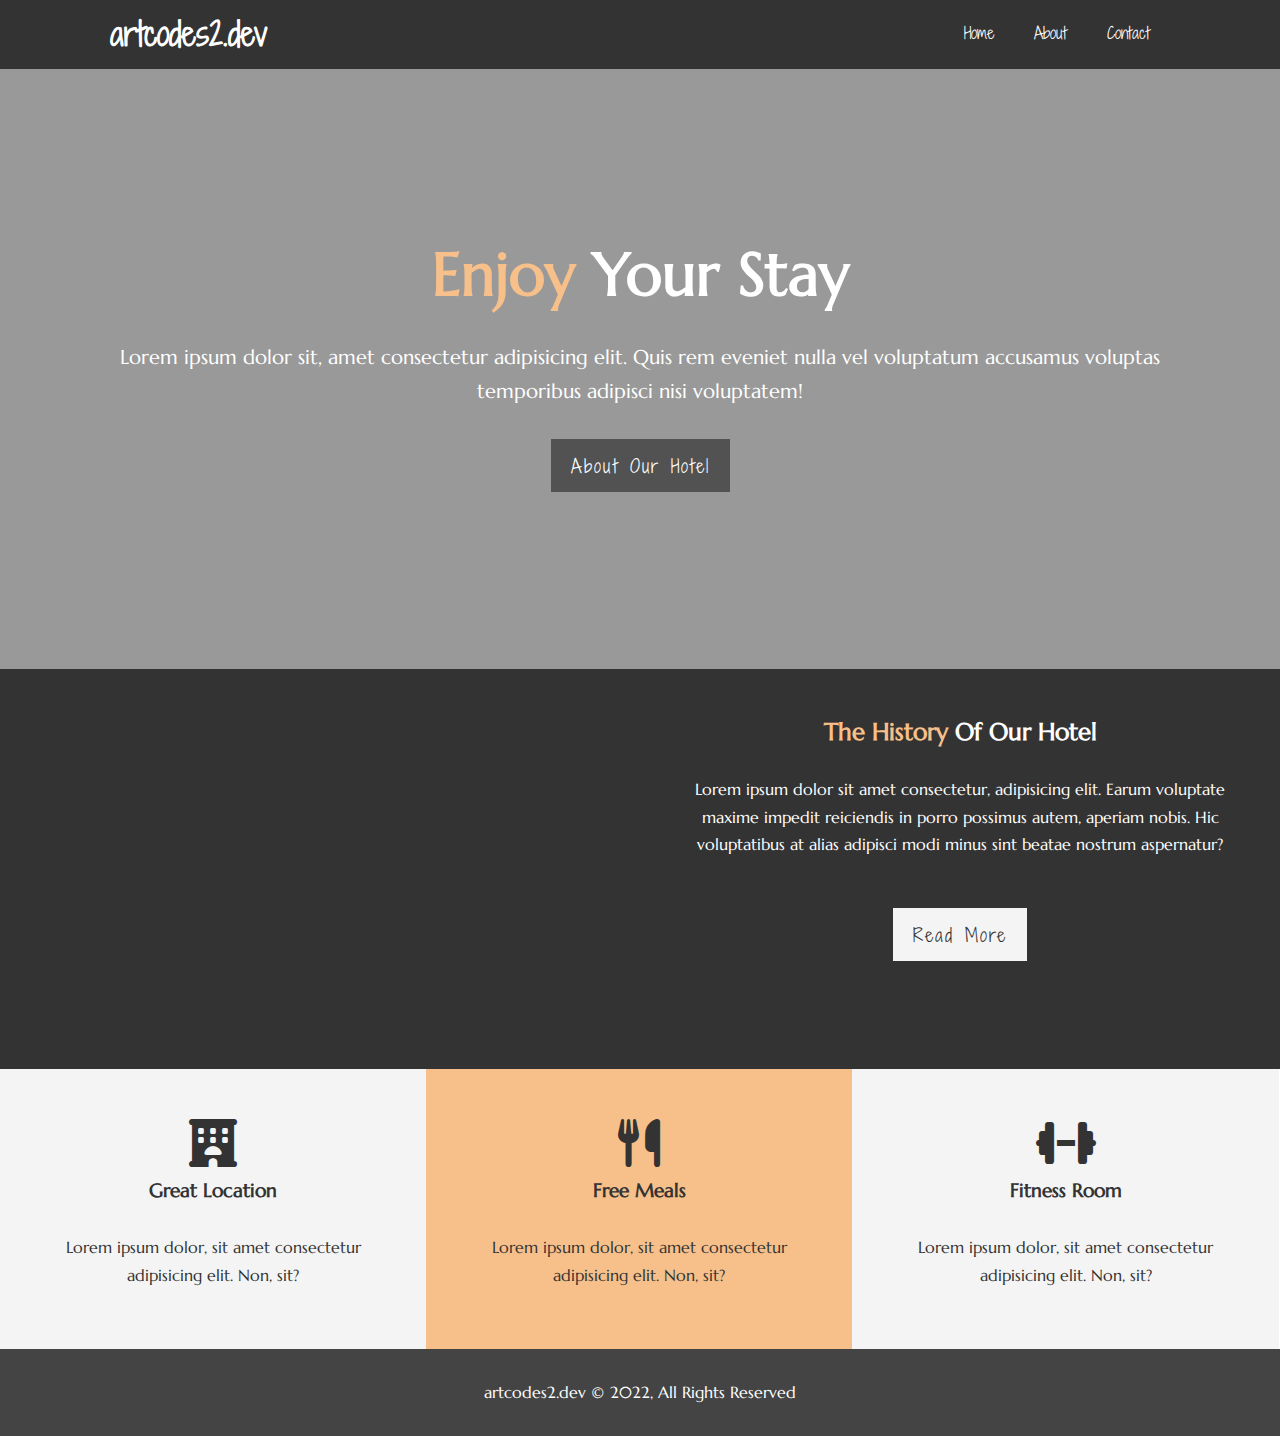
<file: hotel/index.html>
<!DOCTYPE html>
<html lang="en">
<head>
  <meta charset="UTF-8">
  <meta http-equiv="X-UA-Compatible" content="IE=edge">
  <meta name="viewport" content="width=device-width, initial-scale=1.0">
  <meta name="description" content="Welcome to the most extraordinary hotel in Oakland">
  <meta name="keywords" content="hotel, oakland hotel, bay area hotels">
  <link rel="stylesheet" href="style.css">

  <title>Hotel</title>
  <link rel="stylesheet" href="https://cdnjs.cloudflare.com/ajax/libs/font-awesome/6.1.1/css/all.min.css">
</head>
<body>
  <header>
    <nav id="navbar">

      <div class="container">
        <h1 class="logo"><a href="https://www.artcodes2.dev">artcodes2.dev
        </a></h1>
        <ul>
          <li><a href="index.html">Home</a></li>
          <li><a href="about.html">About</a></li>
          <li><a href="contact.html">Contact</a></li>
        </ul>
      </div>
    </nav>

    <div id="showcase">
      <div class="container">
        <div class="showcase-content">
          <h1><span class="text-primary">Enjoy</span> Your Stay</h1>
          <p class="lead">
            Lorem ipsum dolor sit, amet consectetur adipisicing elit. Quis rem eveniet nulla vel voluptatum accusamus voluptas temporibus adipisci nisi voluptatem!
          </p>
          <a class="btn" href="about.html">About Our Hotel</a>
        </div>
      </div>
    </div>
  </header>

  <section id="home-info" class="bg-dark">
    <div class="info-img"></div>
    <div class="info-content">
      <h2><span class="text-primary">The History </span>Of Our Hotel</h2>
      <p>Lorem ipsum dolor sit amet consectetur, adipisicing elit. Earum voluptate maxime impedit reiciendis in porro possimus autem, aperiam nobis. Hic voluptatibus at alias adipisci modi minus sint beatae nostrum aspernatur?</p>
      <a href="about.html" class="btn btn-light">Read More</a>
    </div>
  </section>

  <section id="features">
    <div class="box bg-light">
      <i class="fas fa-hotel fa-3x"></i>
      <h3>Great Location</h3>
      <p>Lorem ipsum dolor, sit amet consectetur adipisicing elit. Non, sit?</p>
    </div>
    <div class="box bg-primary">
      <i class="fas fa-utensils fa-3x"></i>
      <h3>Free Meals</h3>
      <p>Lorem ipsum dolor, sit amet consectetur adipisicing elit. Non, sit?</p>
    </div>
    <div class="box bg-light">
      <i class="fas fa-dumbbell fa-3x"></i>
      <h3>Fitness Room</h3>
      <p>Lorem ipsum dolor, sit amet consectetur adipisicing elit. Non, sit?</p>
    </div>
  </section>

  <div class="clr"></div>

  <footer id="main-footer">
    <p>artcodes2.dev &copy; 2022, All Rights Reserved</p>
  </footer>

</body>
</html>
</file>
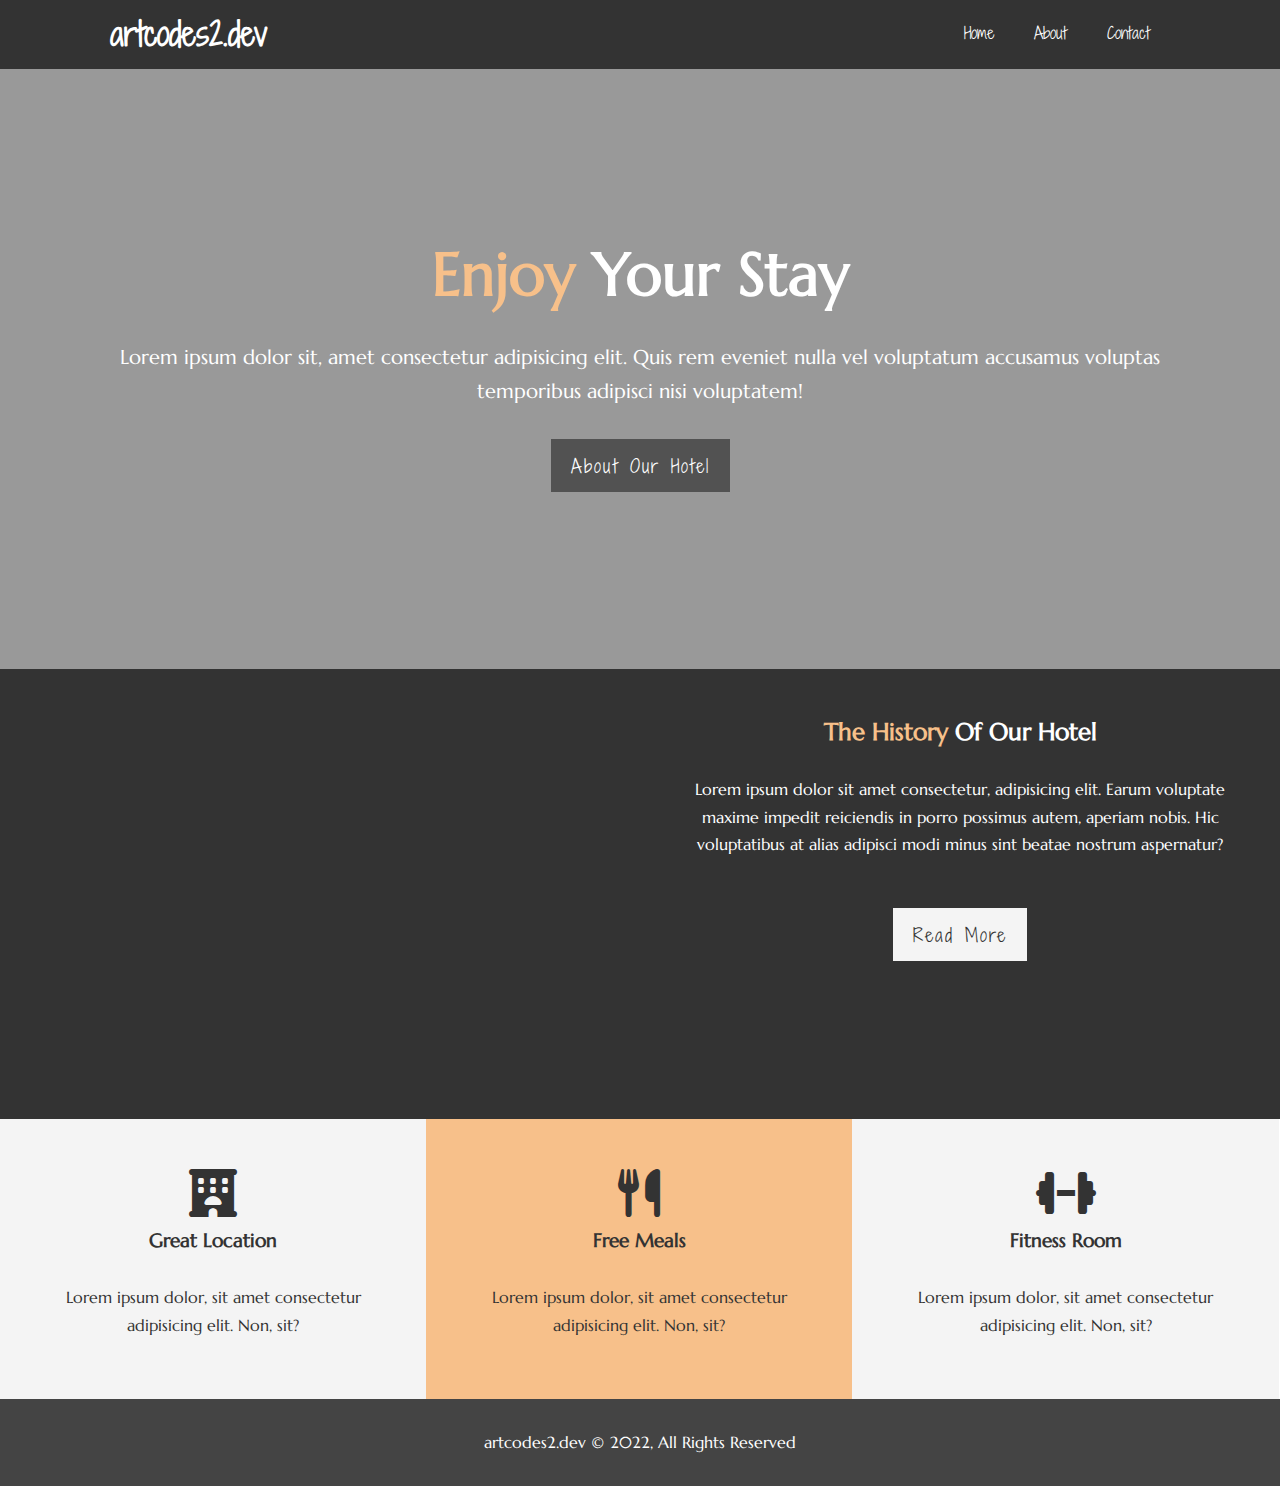
<file: bt_course/hotel/index.html>
<!DOCTYPE html>
<html lang="en">
<head>
  <meta charset="UTF-8">
  <meta http-equiv="X-UA-Compatible" content="IE=edge">
  <meta name="viewport" content="width=device-width, initial-scale=1.0">
  <meta name="description" content="Welcome to the most extraordinary hotel in Oakland">
  <meta name="keywords" content="hotel, oakland hotel, bay area hotels">
  <link rel="stylesheet" href="style.css">

  <title>Hotel</title>
  <link rel="stylesheet" href="https://cdnjs.cloudflare.com/ajax/libs/font-awesome/6.1.1/css/all.min.css">
</head>
<body>
  <header>
    <nav id="navbar">
      <div class="container">
        <h1 class="logo"><a href="https://www.artcodes2.dev" target="_blank">artcodes2.dev
        </a></h1>
        <ul>
          <li><a href="index.html">Home</a></li>
          <li><a href="about.html">About</a></li>
          <li><a href="contact.html">Contact</a></li>
        </ul>
      </div>
    </nav>

    <div id="showcase">
      <div class="container">
        <div class="showcase-content">
          <h1><span class="text-primary">Enjoy</span> Your Stay</h1>
          <p class="lead">
            Lorem ipsum dolor sit, amet consectetur adipisicing elit. Quis rem eveniet nulla vel voluptatum accusamus voluptas temporibus adipisci nisi voluptatem!
          </p>
          <a class="btn" href="about.html">About Our Hotel</a>
        </div>
      </div>
    </div>
  </header>

  <section id="home-info" class="bg-dark">
    <div class="info-img"></div>
    <div class="info-content">
      <h2><span class="text-primary">The History </span>Of Our Hotel</h2>
      <p>Lorem ipsum dolor sit amet consectetur, adipisicing elit. Earum voluptate maxime impedit reiciendis in porro possimus autem, aperiam nobis. Hic voluptatibus at alias adipisci modi minus sint beatae nostrum aspernatur?</p>
      <a href="about.html" class="btn btn-light">Read More</a>
    </div>
  </section>

  <section id="features">
    <div class="box bg-light">
      <i class="fas fa-hotel fa-3x"></i>
      <h3>Great Location</h3>
      <p>Lorem ipsum dolor, sit amet consectetur adipisicing elit. Non, sit?</p>
    </div>
    <div class="box bg-primary">
      <i class="fas fa-utensils fa-3x"></i>
      <h3>Free Meals</h3>
      <p>Lorem ipsum dolor, sit amet consectetur adipisicing elit. Non, sit?</p>
    </div>
    <div class="box bg-light">
      <i class="fas fa-dumbbell fa-3x"></i>
      <h3>Fitness Room</h3>
      <p>Lorem ipsum dolor, sit amet consectetur adipisicing elit. Non, sit?</p>
    </div>
  </section>

  <div class="clr"></div>

  <footer id="main-footer">
    <p>artcodes2.dev &copy; 2022, All Rights Reserved</p>
  </footer>

</body>
</html>
</file>
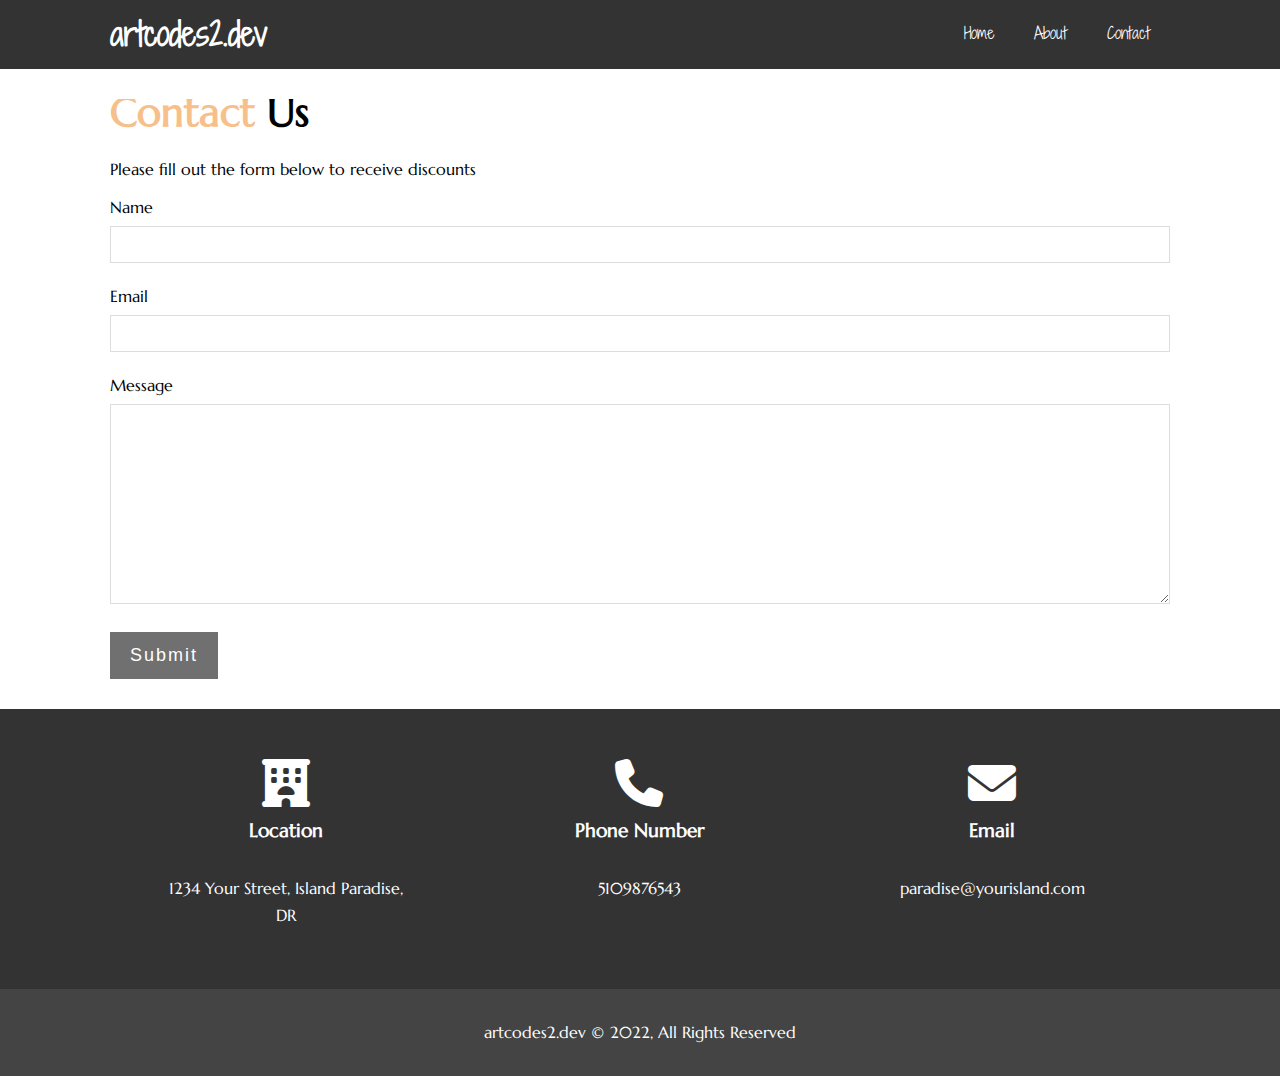
<file: hotel/contact.html>
<!DOCTYPE html>
<html lang="en">
<head>
  <meta charset="UTF-8">
  <meta http-equiv="X-UA-Compatible" content="IE=edge">
  <meta name="viewport" content="width=device-width, initial-scale=1.0">
  <meta name="description" content="Welcome to the most extraordinary hotel in Oakland">
  <meta name="keywords" content="hotel, oakland hotel, bay area hotels">
  <link rel="stylesheet" href="style.css">

  <title>Contact</title>
  <link rel="stylesheet" href="https://cdnjs.cloudflare.com/ajax/libs/font-awesome/6.1.1/css/all.min.css">
</head>
<body>
  <header>
    <nav id="navbar">

      <div class="container">
        <h1 class="logo"><a href="https://www.artcodes2.dev">artcodes2.dev
        </a></h1>
        <ul>
          <li><a href="index.html">Home</a></li>
          <li><a href="about.html">About</a></li>
          <li><a href="contact.html">Contact</a></li>
        </ul>
      </div>
    </nav>
  </header>

  <section id="contact-form" class="py-3">
    <div class="container">
      <h1 class="l-heading"><span class="text-primary">Contact</span> Us</h1>
      <p>Please fill out the form below to receive discounts</p>
      <form action="process.php">
        <div class="form-group">
          <label for="name">Name</label>
          <input type="text" name="name" id="name">
        </div>

        <div class="form-group">
          <label for="email">Email</label>
          <input type="text" email="email" id="email">
        </div>

        <div class="form-group">
          <label for="message">Message</label>
          <textarea name="message" id="message"></textarea>
        </div>
        <button type="submit" class="btn">Submit</button>
      </form>
    </div>
  </section>

  <section id="contact-info" class="bg-dark">
    <div class="container">
      <div class="box">
        <i class="fas fa-hotel fa-3x"></i>
        <h3>Location</h3>
        <p>1234 Your Street, Island Paradise, DR</p>
      </div>
      <div class="box">
        <i class="fas fa-phone fa-3x"></i>
        <h3>Phone Number</h3>
        <p>5109876543</p>
      </div>
      <div class="box">
        <i class="fas fa-envelope fa-3x"></i>
        <h3>Email</h3>
        <p>paradise@yourisland.com</p>
      </div>
    </div>
  </section>
  
  <footer id="main-footer">
    <p>artcodes2.dev &copy; 2022, All Rights Reserved</p>
  </footer>

</body>
</html>
</file>
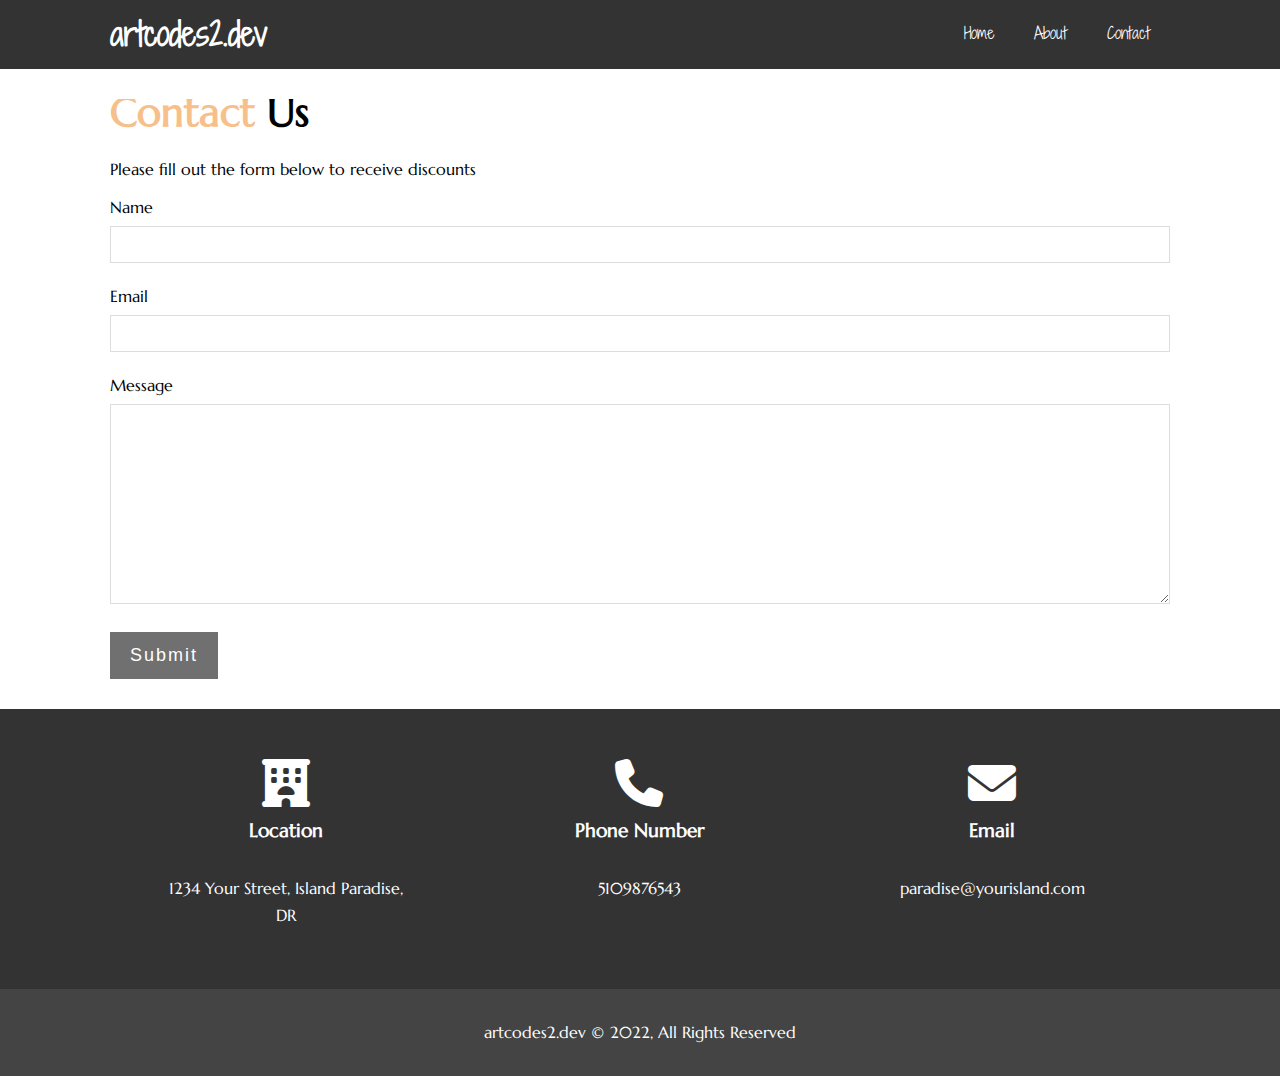
<file: bt_course/hotel/contact.html>
<!DOCTYPE html>
<html lang="en">
<head>
  <meta charset="UTF-8">
  <meta http-equiv="X-UA-Compatible" content="IE=edge">
  <meta name="viewport" content="width=device-width, initial-scale=1.0">
  <meta name="description" content="Welcome to the most extraordinary hotel in Oakland">
  <meta name="keywords" content="hotel, oakland hotel, bay area hotels">
  <link rel="stylesheet" href="style.css">

  <title>Contact</title>
  <link rel="stylesheet" href="https://cdnjs.cloudflare.com/ajax/libs/font-awesome/6.1.1/css/all.min.css">
</head>
<body>
  <header>
    <nav id="navbar">

      <div class="container">
        <h1 class="logo"><a href="https://www.artcodes2.dev" target="_blank">artcodes2.dev
        </a></h1>
        <ul>
          <li><a href="index.html">Home</a></li>
          <li><a href="about.html">About</a></li>
          <li><a href="contact.html">Contact</a></li>
        </ul>
      </div>
    </nav>
  </header>

  <section id="contact-form" class="py-3">
    <div class="container">
      <h1 class="l-heading"><span class="text-primary">Contact</span> Us</h1>
      <p>Please fill out the form below to receive discounts</p>
      <form action="process.php">
        <div class="form-group">
          <label for="name">Name</label>
          <input type="text" name="name" id="name">
        </div>

        <div class="form-group">
          <label for="email">Email</label>
          <input type="text" email="email" id="email">
        </div>

        <div class="form-group">
          <label for="message">Message</label>
          <textarea name="message" id="message"></textarea>
        </div>
        <button type="submit" class="btn">Submit</button>
      </form>
    </div>
  </section>

  <section id="contact-info" class="bg-dark">
    <div class="container">
      <div class="box">
        <i class="fas fa-hotel fa-3x"></i>
        <h3>Location</h3>
        <p>1234 Your Street, Island Paradise, DR</p>
      </div>
      <div class="box">
        <i class="fas fa-phone fa-3x"></i>
        <h3>Phone Number</h3>
        <p>5109876543</p>
      </div>
      <div class="box">
        <i class="fas fa-envelope fa-3x"></i>
        <h3>Email</h3>
        <p>paradise@yourisland.com</p>
      </div>
    </div>
  </section>
  
  <footer id="main-footer">
    <p>artcodes2.dev &copy; 2022, All Rights Reserved</p>
  </footer>

</body>
</html>
</file>
<file: hotel/style.css>
@import url('https://fonts.googleapis.com/css2?family=Marcellus&display=swap');
@import url('https://fonts.googleapis.com/css2?family=Shadows+Into+Light+Two&display=swap');

* {
  margin: 0;
  padding: 0;
  box-sizing: border-box;
}

html, body {
  font-family: 'Marcellus', sans-serif;
  line-height: 1.7em;
}

a {
  color: #333;
  text-decoration: none;
  font-family: 'Shadows Into Light Two', cursive, sans-serif;
}

h1,h2,h3 {
  padding-bottom: 20px;
}

p {
  margin: 10px 0;
}

/* utility classes */
.container {
  margin: auto;
  max-width: 1100px;
  overflow: auto;
  padding: 0 20px;
}

.text-primary {
  color: #f7c08a;
}

.lead {
  font-size: 20px;
  font-weight: lighter;
}

.btn {
  display: inline-block;
  font-size: 18px;
  color: #fff;
  background: rgba(51, 51, 51, 0.7);
  padding: 13px 20px;
  letter-spacing: 2px;
  border: none;
  cursor: pointer;
  transition: all .5s ease-in;
}

.btn:hover {
  color: #333;
  background: #f7c08a;
}

.btn-light {
  background: #f4f4f4;
  color: #333;
}

.bg-dark {
  background: #333;
  color: #fff;
}

.bg-light {
  background: #f4f4f4;
  color: #333;
}

.bg-primary {
  background: #f7c08a;
  color: #333;
}

.clr {
  clear: both;
}

.l-heading {
  font-size: 40px;
}

/* padding */
.py-1 { padding: 10px 0; }
.py-2 { padding: 20px 0; }
.py-3 { padding: 30px 0; }

/* navbar */
#navbar {
  background: #333;
  color: #fff;
  overflow: auto;  
  /* height: 80px; */
}

#navbar a {
  color: #fff;
}

#navbar h1 {
  float: left;
  padding-top: 20px;
}

#navbar ul {
  list-style: none;
  float: right;
}

#navbar ul li {
  float: left;
}

#navbar ul li a {
  display: block;
  padding: 20px;
  text-align: center;
}


#navbar ul li a:hover {
  color: #f7c08a;
}

/* showcase */
#showcase {
  background: linear-gradient(rgba(0,0,0,0.4),rgba(0,0,0,0.4)), url('https://images.unsplash.com/photo-1552566626-2d907dab0dff?ixlib=rb-1.2.1&ixid=MnwxMjA3fDB8MHxwaG90by1wYWdlfHx8fGVufDB8fHx8&auto=format&fit=crop&w=1170&q=80')no-repeat center center/cover;
  height: 600px;
}

#showcase .showcase-content {
  color: #fff;
  text-align: center;
  padding-top: 170px;
}

#showcase .showcase-content h1 {
  font-size: 60px;
  line-height: 1.2em;
}

#showcase .showcase-content p {
  padding-bottom: 20px;
  line-height: 1.7em;
}

/* home info */
#home-info {
  height: 400px;
}

#home-info .info-img {
  float: left;
  width: 50%;
  background: url('https://images.unsplash.com/photo-1551882547-ff40c63fe5fa?ixlib=rb-1.2.1&ixid=MnwxMjA3fDB8MHxwaG90by1wYWdlfHx8fGVufDB8fHx8&auto=format&fit=crop&w=1170&q=80') no-repeat center center/cover;
  min-height: 100%;
}

#home-info .info-content {
  float: right;
  width: 50%;
  height: 100%;
  text-align: center;
  padding: 50px 30px;
  overflow: hidden;
}

#home-info .info-content p {
  padding-bottom: 40px;
}

/* features */
.box {
  float: left;
  width: 33.3%;
  padding: 50px;
  text-align: center;
}

.box i {
  margin-bottom: 10px;
}

/* about info */
#about-info .info-right {
  float: right;
  width: 50%;
  min-height: 100%;
}

#about-info .info-right img {
  display: block;
  margin: auto;
  width: 70%;
  border-radius: 50%;
}

#about-info .info-left {
  float: left;
  width: 50%;
  min-height: 100%;
}

/* testimonials */
#testimonials {
  height: 600px;
  background: url('https://images.unsplash.com/photo-1542314831-068cd1dbfeeb?ixlib=rb-1.2.1&ixid=MnwxMjA3fDB8MHxwaG90by1wYWdlfHx8fGVufDB8fHx8&auto=format&fit=crop&w=1170&q=80') no-repeat center center/cover;
  padding-top: 100px;
}

#testimonials h2 {
  color: #fff;
  text-align: center;
  padding: 40px 0;
}

#testimonials .testimonials {
  padding: 20px;
  margin-bottom: 40px;
  border-radius: 5px;
  opacity: .85;
}

#testimonials .testimonials img{
  width: 100px;
  float: left;
  margin-right: 20px;
  border-radius: 50%;
}

/* contact form */
#contact-form .form-group {
  margin-bottom: 20px;
}

#contact-form label {
  display: block;
  margin-bottom: 5px;
}

#contact-form input, 
#contact-form textarea {
  width: 100%;
  padding: 10px;
  border: 1px solid #ddd;
}

#contact-form input:focus, 
#contact-form textarea:focus {
  outline: none;
  border-color: #f7c08a;
}

#contact-form textarea {
  height: 200px;
}

/* footer */
#main-footer {
  text-align: center;
  background: #444;
  color: #fff;
  padding: 20px;
}
</file>
<file: bt_course/hotel/style.css>
@import url('https://fonts.googleapis.com/css2?family=Marcellus&display=swap');
@import url('https://fonts.googleapis.com/css2?family=Shadows+Into+Light+Two&display=swap');

* {
  margin: 0;
  padding: 0;
  box-sizing: border-box;
}

html, body {
  font-family: 'Marcellus', sans-serif;
  line-height: 1.7em;
}

a {
  color: #333;
  text-decoration: none;
  font-family: 'Shadows Into Light Two', cursive, sans-serif;
}

h1,h2,h3 {
  padding-bottom: 20px;
}

p {
  margin: 10px 0;
}

/* utility classes */
.container {
  margin: auto;
  max-width: 1100px;
  overflow: auto;
  padding: 0 20px;
}

.text-primary {
  color: #f7c08a;
}

.lead {
  font-size: 20px;
  font-weight: lighter;
}

.btn {
  display: inline-block;
  font-size: 18px;
  color: #fff;
  background: rgba(51, 51, 51, 0.7);
  padding: 13px 20px;
  letter-spacing: 2px;
  border: none;
  cursor: pointer;
  transition: all .5s ease-in;
}

.btn:hover {
  color: #333;
  background: #f7c08a;
}

.btn-light {
  background: #f4f4f4;
  color: #333;
}

.bg-dark {
  background: #333;
  color: #fff;
}

.bg-light {
  background: #f4f4f4;
  color: #333;
}

.bg-primary {
  background: #f7c08a;
  color: #333;
}

.clr {
  clear: both;
}

.l-heading {
  font-size: 40px;
}

/* padding */
.py-1 { padding: 10px 0; }
.py-2 { padding: 20px 0; }
.py-3 { padding: 30px 0; }

/* navbar */
#navbar {
  background: #333;
  color: #fff;
  overflow: auto;  
  /* height: 80px; */
}

#navbar a {
  color: #fff;
}

#navbar h1 {
  float: left;
  padding-top: 20px;
}

#navbar ul {
  list-style: none;
  float: right;
}

#navbar ul li {
  float: left;
}

#navbar ul li a {
  display: block;
  padding: 20px;
  text-align: center;
}


#navbar ul li a:hover {
  color: #f7c08a;
}

/* showcase */
#showcase {
  background: linear-gradient(rgba(0,0,0,0.4),rgba(0,0,0,0.4)), url('https://i.ibb.co/ctYpxjQ/hotel1.jpg')no-repeat center center/cover;
  height: 600px;
}

#showcase .showcase-content {
  color: #fff;
  text-align: center;
  padding-top: 170px;
}

#showcase .showcase-content h1 {
  font-size: 60px;
  line-height: 1.2em;
}

#showcase .showcase-content p {
  padding-bottom: 20px;
  line-height: 1.7em;
}

/* home info */
#home-info {
  height: 450px;
}

#home-info .info-img {
  float: left;
  width: 50%;
  background: url('https://i.ibb.co/pvbzzWK/hotel2.jpg') no-repeat center center/cover;
  min-height: 100%;
}

#home-info .info-content {
  float: right;
  width: 50%;
  height: 100%;
  text-align: center;
  padding: 50px 30px;
  overflow: hidden;
}

#home-info .info-content p {
  padding-bottom: 40px;
}

/* features */
.box {
  float: left;
  width: 33.3%;
  padding: 50px;
  text-align: center;
}

.box i {
  margin-bottom: 10px;
}

/* about info */
#about-info .info-right {
  float: right;
  width: 50%;
  min-height: 100%;
}

#about-info .info-right img {
  display: block;
  margin: auto;
  width: 70%;
  border-radius: 50%;
}

#about-info .info-left {
  float: left;
  width: 50%;
  min-height: 100%;
}

/* testimonials */
#testimonials {
  height: 100%;
  background: url('https://i.ibb.co/PjM064Q/hotel4.jpg') no-repeat center center/cover;
  padding-top: 100px;
}

#testimonials h2 {
  color: #fff;
  text-align: center;
  padding: 40px 0;
}

#testimonials .testimonials {
  padding: 20px;
  margin-bottom: 40px;
  border-radius: 5px;
  opacity: .85;
}

#testimonials .testimonials img{
  width: 100px;
  float: left;
  margin-right: 20px;
  border-radius: 50%;
}

/* contact form */
#contact-form .form-group {
  margin-bottom: 20px;
}

#contact-form label {
  display: block;
  margin-bottom: 5px;
}

#contact-form input, 
#contact-form textarea {
  width: 100%;
  padding: 10px;
  border: 1px solid #ddd;
}

#contact-form input:focus, 
#contact-form textarea:focus {
  outline: none;
  border-color: #f7c08a;
}

#contact-form textarea {
  height: 200px;
}

/* footer */
#main-footer {
  text-align: center;
  background: #444;
  color: #fff;
  padding: 20px;
}

/* media queries */
@media (max-width: 768px) {
  #navbar .logo {
    float: none;
    text-align: center;
  }
  #navbar ul, #navbar li {
    float: none;
    display: flex;
    flex-direction: column;
    justify-content: center;
  }
  #navbar ul li a {
    padding: 10px;
  }
  /* showcase */
  #showcase {
    height: 100%;
  }
  #showcase .showcase-content {
    padding-top: 70px;
    padding-bottom: 30px;
  }
  .btn {
    margin-bottom: 1.5rem;
  }
  /* home info */
  #home-info .info-img {
    height: 550px;
    display: none;
  }
  #home-info .info-content {
    float: none;
    width: 100%;
  }
  /* boxes */
  .box {
    float: none;
    width: 100%;
  }
  /* about info */
  #about-info .info-right,
  #about-info .info-left {
    float: none;
    width: 100%;
  }
  .l-heading {
    text-align: center;
  }
  #about-info .info-right img {
    padding: 1rem 0;
  }
  /* contact */
  #contact-info .box {
    border-bottom: 1px solid #444;
  }
}
</file>
